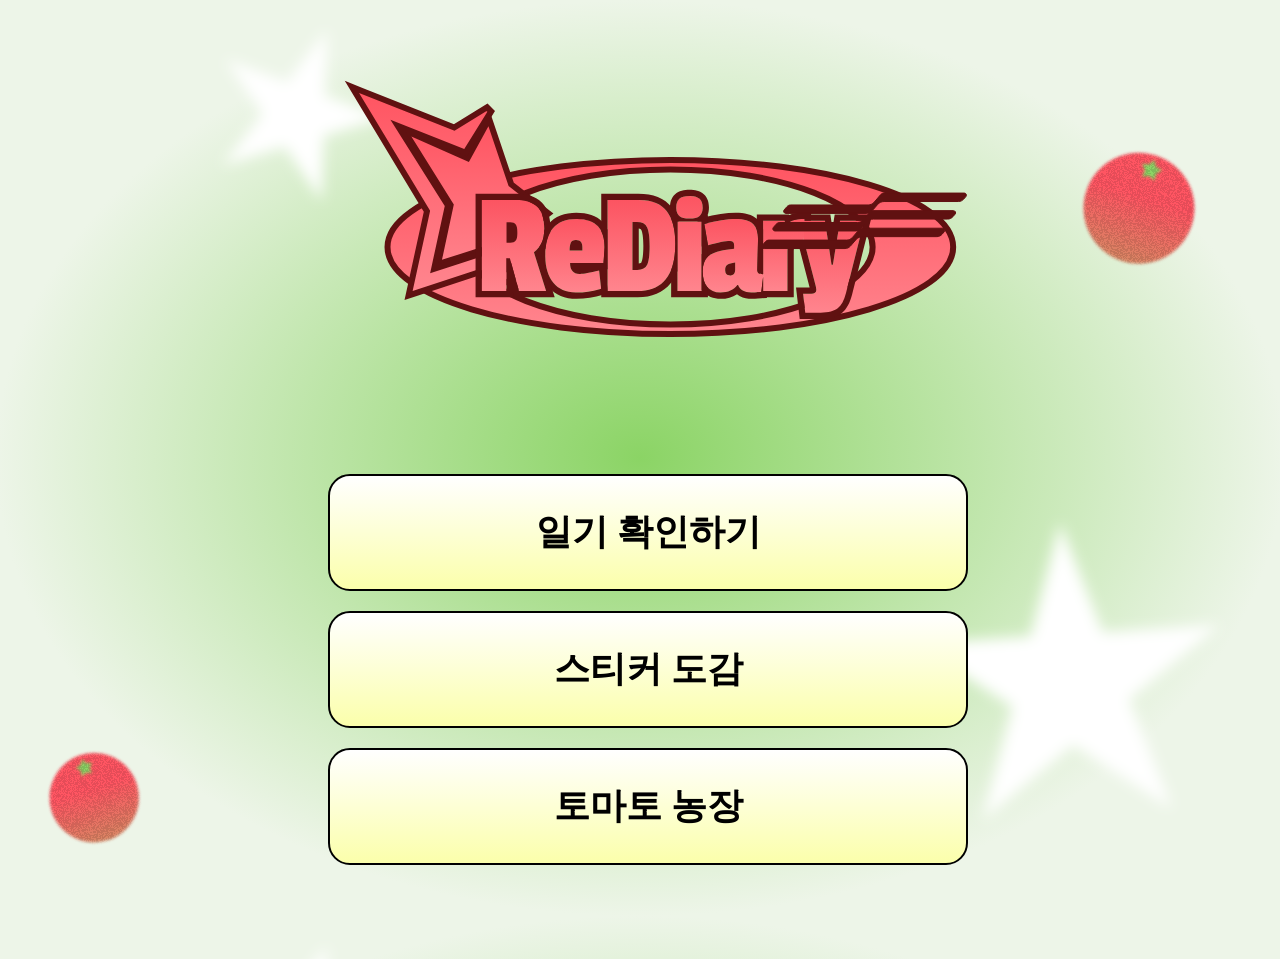
<file: index.html>
<!DOCTYPE html>
<html lang="en">
<head>
    <meta charset="UTF-8">
    <meta name="viewport" content="width=device-width, initial-scale=1.0">
    <title>Rediary</title>
    <link rel="stylesheet" href="./css/main.css">
    <link rel="shortcut icon" href="./assets/favicon.ico" type="image/x-icon">
</head>
<body>
    <div id="container">
        <div class="logo">
            <img src="./assets/logo.svg" alt="">
        </div>
        <div class="btn_area home_btn">
            <button onclick="location.href='./diary.html'">일기 확인하기</button>
            <button onclick="location.href='./sticker.html'">스티커 도감</button>
            <button onclick="location.href='./tomato.html'">토마토 농장</button>
        </div>
    </div>
</body>
</html>
</file>
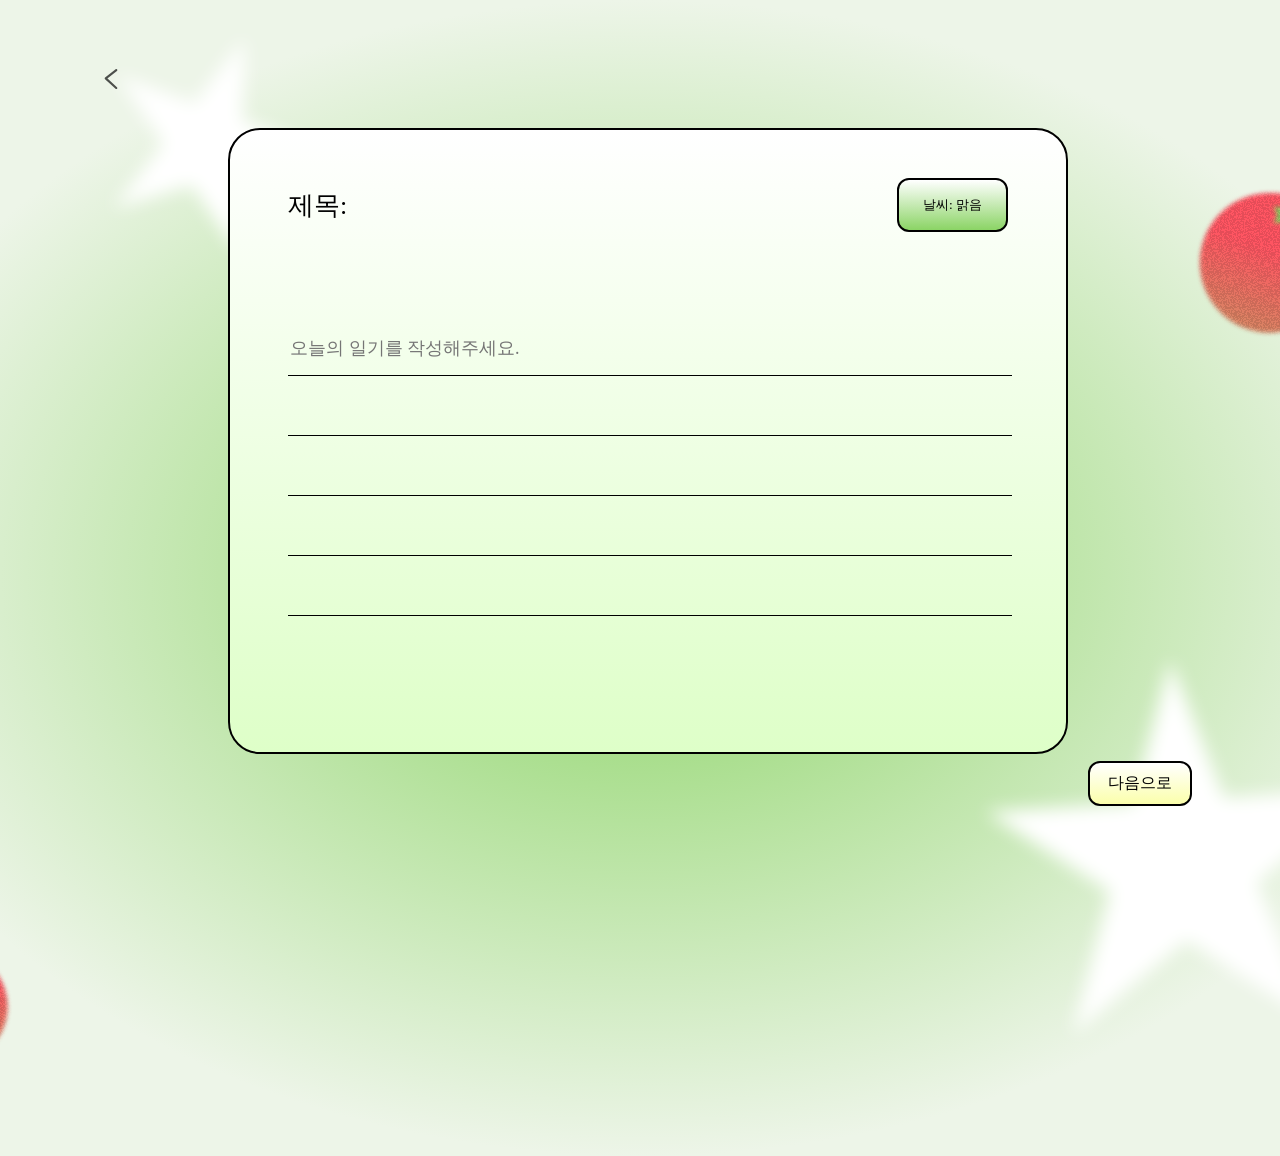
<file: diary-write.html>
<!DOCTYPE html>
<html lang="en">
<head>
    <meta charset="UTF-8">
    <meta name="viewport" content="width=device-width, initial-scale=1.0">
    <title>Rediary</title>
    <link rel="stylesheet" href="./css/main.css">
    <link rel="stylesheet" href="./css/diary.css">
    <link rel="stylesheet" href="./css/sticker.css">
    <link rel="shortcut icon" href="./assets/favicon.ico" type="image/x-icon">
</head>
<body>
    <div id="container">
        <div class="icon">
            <button onclick="history.back();">
                <svg xmlns="http://www.w3.org/2000/svg" width="24" height="38" viewBox="0 0 24 38" fill="none">
                <path d="M22 2L2 17.8276L22 36" stroke="black" stroke-opacity="0.68" stroke-width="4" stroke-linecap="round" stroke-linejoin="round"/>
                </svg>
            </button>
        </div>
        
        <form name="frm" class="main">
            <div class="diary">
                <div class="head">
                    <label for="title" class="title">제목:<input type="text" class="title" name="title" id="title"></label>
                    <input class="whether" type="button" value="날씨: 맑음">
                </div>
                <div class="contents">
                    <textarea class="lined diaryWrite" placeholder="오늘의 일기를 작성해주세요." name="contents"></textarea>
                    <div class="line">
                        
                    </div>
                </div>
                <div class="date">
                    <!--<p>2025년 07월 02일 22:05:11</p>-->
                </div>
            </div>
            <div class="btn_area">
                <input type="submit" value="다음으로" class="write">
            </div>
        </form>
    </div>

    <div id="sticker">
        <div class="glare-card">
            <div class="glare-card-inner">
                <div class="card-content">
                    <img src="./assets/sticker/clover.png" alt="" style="width: 100%; height: 100%; object-fit: contain;">
                </div>
                <div class="glare-layer"></div>
                <div class="foil-layer"></div>
            </div>
        </div>
        <div class="sticker-text">
            <h3>행운의 네잎 클로버</h3>
            <p>아무 곳이나 Tab</p>
        </div>
    </div>
    
    <script src="script.js"></script>
    <script src="glare.js"></script>
</body>
</html>
</file>
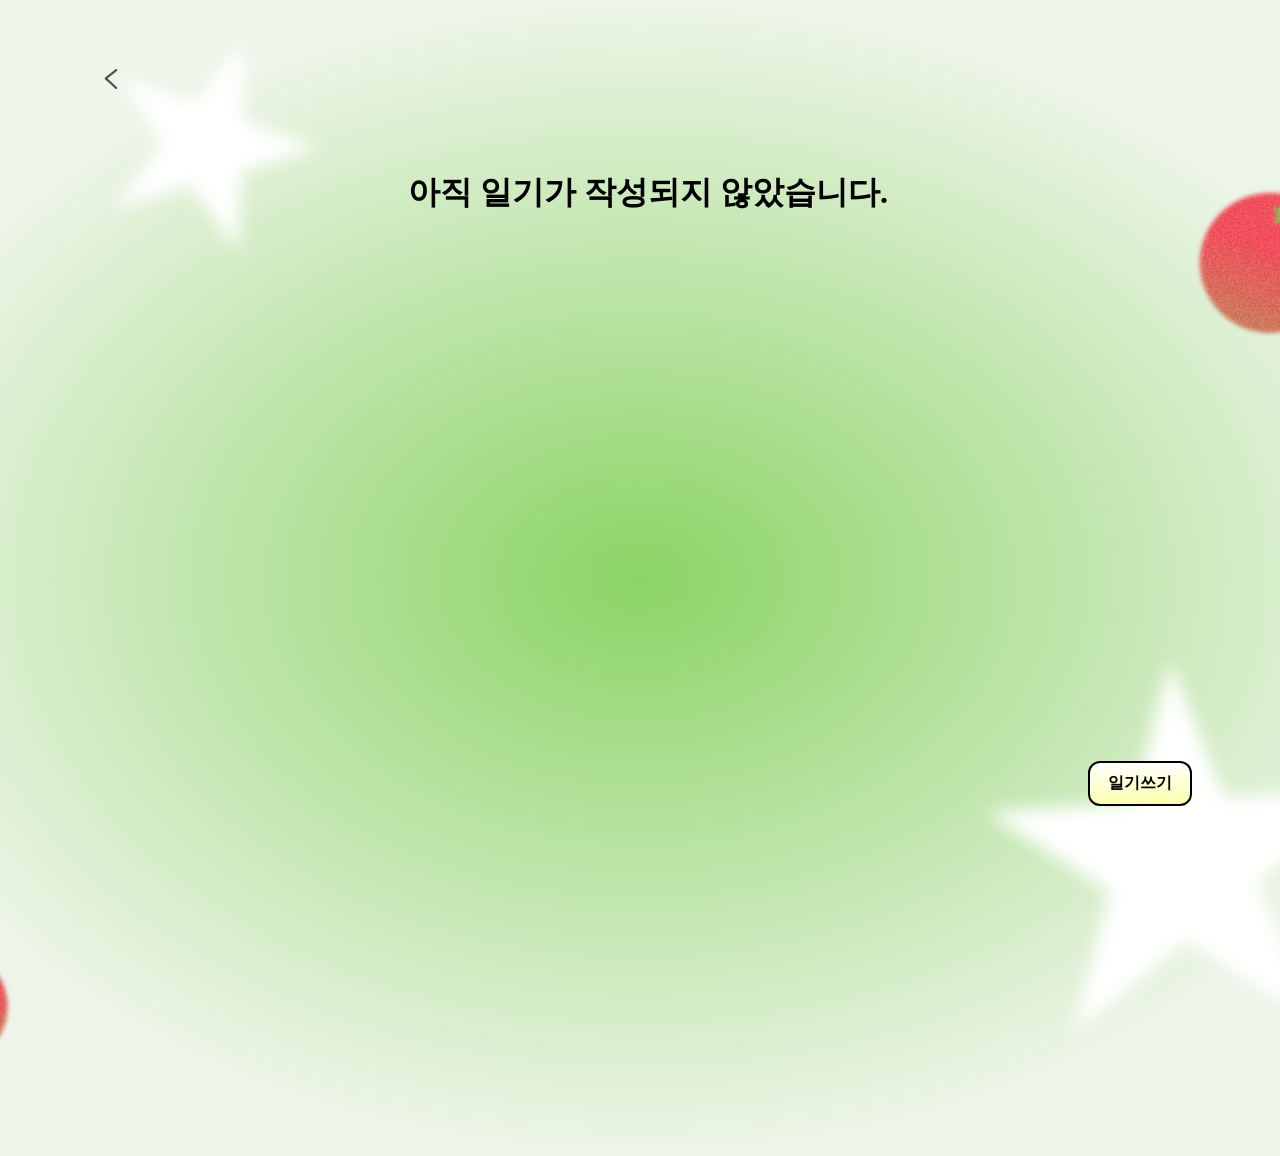
<file: diary.html>
<!DOCTYPE html>
<html lang="en">
<head>
    <meta charset="UTF-8">
    <meta name="viewport" content="width=device-width, initial-scale=1.0">
    <title>Rediary</title>
    <link rel="stylesheet" href="./css/main.css">
    <link rel="stylesheet" href="./css/diary.css">
    <link rel="shortcut icon" href="./assets/favicon.ico" type="image/x-icon">
</head>
<body>
    <div id="container">
        <div class="icon">
            <button onclick="history.back();">
                <svg xmlns="http://www.w3.org/2000/svg" width="24" height="38" viewBox="0 0 24 38" fill="none">
                <path d="M22 2L2 17.8276L22 36" stroke="black" stroke-opacity="0.68" stroke-width="4" stroke-linecap="round" stroke-linejoin="round"/>
                </svg>
            </button>
            
        </div>
        <div id="main" class="main">
        </div>
        <div class="btn_area">
            <button onclick="location.href='./diary-write.html'" class="write">일기쓰기</button>
            <!--<input type="submit" value="일기쓰기" class="write">-->
        </div>
    </div>
    <script src="diary.js"></script>
</body>
</html>
</file>
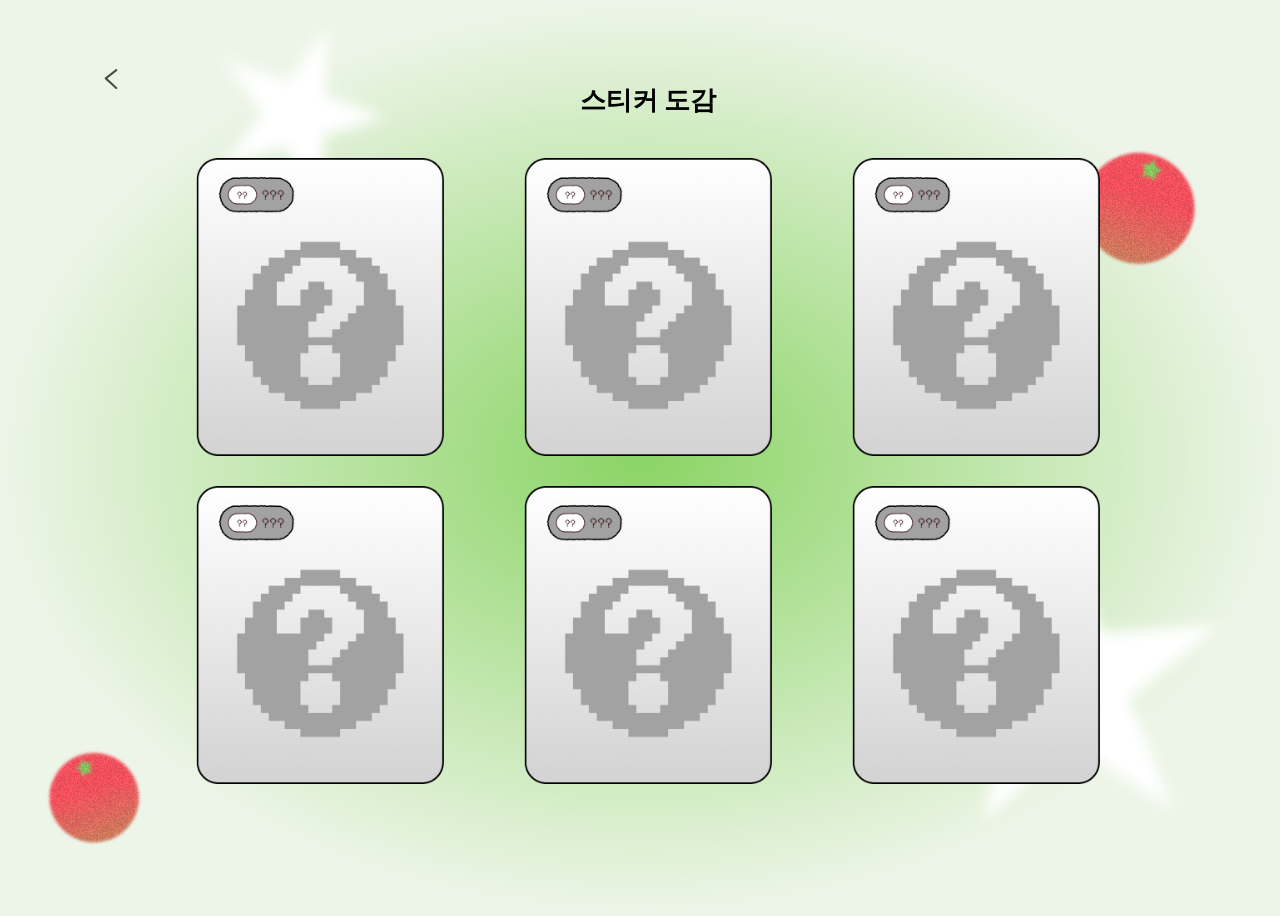
<file: sticker.html>
<!DOCTYPE html>
<html lang="en">
<head>
    <meta charset="UTF-8">
    <meta name="viewport" content="width=device-width, initial-scale=1.0">
    <title>ReDiary</title>
    <link rel="stylesheet" href="./css/main.css">
    <link rel="stylesheet" href="./css/sticker.css">
    <link rel="shortcut icon" href="./assets/favicon.ico" type="image/x-icon">

</head>
<body>
    <div id="container">
        <div class="icon">
            <button onclick="history.back();">
                <svg xmlns="http://www.w3.org/2000/svg" width="24" height="38" viewBox="0 0 24 38" fill="none">
                <path d="M22 2L2 17.8276L22 36" stroke="black" stroke-opacity="0.68" stroke-width="4" stroke-linecap="round" stroke-linejoin="round"/>
                </svg>
            </button>
        </div>
        <div id="sticker">
        <div class="glare-card">
            <div class="glare-card-inner">
                <div class="card-content">
                    <img src="./assets/sticker/clover.png" alt="" style="width: 100%; height: 100%; object-fit: contain;">
                </div>
                <div class="glare-layer"></div>
                <div class="foil-layer"></div>
            </div>
        </div>
        <div class="sticker-text">
            <h3>행운의 네잎 클로버</h3>
            <p>아무 곳이나 Tab</p>
        </div>
    </div>

        <div id="sticker_main">
            
            <h4>스티커 도감</h4>
            <div id="stickers" class="stickers">
                
            </div>
        </div>
    </div>
    <script src="./sticker.js"></script>
    <script src="./glare.js"></script>
</body>
</html>
</file>
<file: css/main.css>
* {
    text-decoration-line: none;
}
button {
    background: none;
    border: none;

    align-self: stretch;
    background: linear-gradient(0deg, #FBFFAB 0%, #FFF 100%);
    border: 2px solid #000;
    border-radius: 22px;
    color: #000;
    text-align: center;
    font-family: "PF Stardust ExtraBold";
    
    font-style: normal;
    font-weight: 800;
    line-height: normal;
}
button :hover {
    cursor: pointer;
}
body{
    background-image: url(../assets/background.svg);
    background-position: center;
    background-size: cover;
    width: 100vw;
    height: 100vh;
}
#container {
    width: 100%;
    margin: 0;
    display: flex;
    flex-direction: column;
    align-items: center;
    justify-items: center;
}
.icon {
    position: fixed; 
    top: 68px;
    left: 88px;
    z-index: 10;
}
.icon button {
    background: none;
    border: none;
    cursor: pointer;
}
.icon svg{
    width: 34px;
    height: 20px;
}
.logo {
    width: 607.86px;
    height: 240px;
    margin: 8vh 0 154px 0;
}
.btn_area{
    display: flex;
    width: 100%;
    padding: 0px 320px;
    flex-direction: column;
    align-items: flex-start;
    gap: 20px;
    align-self: stretch;
    margin-bottom: 94px;
    box-sizing: border-box;
}

.home_btn button {
    display: flex;
    padding: 32px 0px;
    justify-content: center;
    align-items: center;
    gap: 10px;
    align-self: stretch;
    font-size: 36px;
}

.btn_area :hover {
    position: relative;
}
.btn_area :hover::after {
    content: "";
    position: absolute;
    top: 0; left: 0;
    width: 100%; height: 100%;
    background: rgba(0, 0, 0, 0.08);
}
</file>
<file: css/diary.css>
body {
    padding: 120px 0; 
}
#container{
    width: 100%;
}

/* main 영역 */
.main{
    width: 720px;
    margin: 0 auto;
    display: flex;
    flex-direction: column;
    align-items: center;
    gap: 56px;
    margin-bottom: 15vh;
}

h4 {
    color: #000;
    font-family: "PF Stardust ExtraBold";
    font-size: 32px;
    font-style: normal;
    font-weight: 800;
    line-height: normal;
}

.diary {
    width: 100%;
    min-height: 522px;
    display: flex;
    flex-direction: column;
    justify-content: space-between;
    border-radius: 32px;
    background: linear-gradient(to bottom, #fff, #DEFFC8);
    border: 2px solid #000;
    padding: 48px 58px 52px 58px;
    font-family: "PF Stardust Bold";
}

.diary .head{
    display: flex;
    flex-direction: row;
    justify-content: space-between;
    align-items: center;
}

.head .title {
    font-family: "PF Stardust ExtraBold";
    font-size: 26px;
    margin: 0;
}
.head input{
    border: none;
    background: none;
}
.head input:focus{
    outline: none;
}
.head input[type="button"] {
    display: flex;
    padding: 16px 24px;
    justify-content: center;
    align-items: center;
    gap: 10px;
    border-radius: 12px;
    background: linear-gradient(180deg, #FFF 0%, #8BD465 100%);
    border: 2px solid #000;
    font-family: "PF Stardust Bold";
    cursor: pointer;
}

.diary .contents {
    width: 100%;
    height: 300px;
}
.diary .contents textarea {
    width: 100%;
    height: 100%;
    border: none;
    background-color: transparent; 
    resize: none;
    font-family: "PF Stardust Bold";
    font-size: 18px;
    overflow: auto;
}

.diary .contents textarea:focus {
    outline: none;
}

.lined {
    background-image: linear-gradient(to bottom, transparent 59px, #000 1px);
    background-size: 100% 60px;
    line-height: 60px;
    background-attachment: local;
}

.diary .date {
    width: 100%;
    display: flex;
    flex-direction: row-reverse;
}

/* 일기쓰기/다음으로 버튼 */
.btn_area {
    position: fixed;
    bottom: 0px;
    right: 88px;
    width: auto;
    padding: 0; 
    display: block; 
    z-index: 10; 
}

.btn_area input, .btn_area button {
    width: fit-content;
    display: inline-flex;
    padding: 10px 18px;
    justify-content: center;
    align-items: center;
    gap: 10px;
    color: #000;
    font-family: "PF Stardust ExtraBold";
    font-size: 16px;
    background: linear-gradient(0deg, #FBFFAB 0%, #FFF 100%);
    border: 2px solid #000;
    border-radius: 12px;
    cursor: pointer;
    text-decoration: none; 
}

#sticker {
    position: fixed; 
    top: 0;
    left: 0;
    width: 100vw;
    height: 100vh;
    z-index: 99;
    flex-shrink: 0;
    background: rgba(0, 0, 0, 0.40);
    backdrop-filter: blur(2px);
    display: flex;
    flex-direction: column;
    justify-content: center;
    align-items: center;
    gap: 28px;

    color: #fff;
    font-family: "PF Stardust";
    display: none;
}
#sticker h3 {
    color: #fff;
    font-family: "PF Stardust ExtraBold";
}
#sticker :hover{
    cursor: pointer;
}

.sticker-text {
    text-align: center;
    color: white;
    margin-top: 20px; 
}

.sticker-text h3 {
    font-family: "PF Stardust ExtraBold";
    font-size: 24px;
    margin: 0 0 10px 0;
}

.sticker-text p {
    font-family: "PF Stardust";
    font-size: 16px;
    margin: 0;
}
</file>
<file: css/sticker.css>
.glare-card {
    --m-x: 50%;
    --m-y: 50%;
    --r-x: 0deg;
    --r-y: 0deg;
    --bg-x: 50%;
    --bg-y: 50%;
    --duration: 300ms;
    --foil-size: 100%;
    --opacity: 0;
    --radius: 24px; /* 반지름 조정 */
    --easing: ease;
    --transition: var(--duration) var(--easing);
    
    position: relative;
    isolation: isolate;
    contain: layout style;
    perspective: 600px;
    transition: transform var(--duration) var(--easing);
    will-change: transform;
    width: 250px; /* 크기 조정 */
    aspect-ratio: 1/1; /* 정사각형 비율 */
}

.glare-card-inner {
    height: 100%;
    display: grid;
    will-change: transform;
    transform-origin: center;
    transition: transform var(--duration) var(--easing);
    transform: rotateY(var(--r-x)) rotateX(var(--r-y));
    border-radius: var(--radius);
    overflow: hidden;
}

.glare-card-inner:hover {
    --opacity: 0.6;
    --duration: 200ms;
    --easing: linear;
    filter: none;
}

.card-content {
    width: 100%;
    height: 100%;
    display: grid;
    grid-area: 1/1;
    clip-path: inset(0 0 0 0 round var(--radius));
    /* 배경 제거 */
    padding: 0; /* 패딩 제거 */
    box-sizing: border-box;
    display: flex;
    justify-content: center;
    align-items: center;
}

.glare-layer {
    width: 100%;
    height: 100%;
    display: grid;
    grid-area: 1/1;
    mix-blend-mode: soft-light;
    clip-path: inset(0 0 1px 0 round var(--radius));
    opacity: var(--opacity);
    transition: opacity var(--duration) var(--easing);
    will-change: background;
    background: radial-gradient(
        farthest-corner circle at var(--m-x) var(--m-y),
        rgba(255,255,255,0.8) 10%,
        rgba(255,255,255,0.65) 20%,
        rgba(255,255,255,0) 90%
    );
}

.foil-layer {
    width: 100%;
    height: 100%;
    display: grid;
    grid-area: 1/1;
    mix-blend-mode: color-dodge;
    opacity: var(--opacity);
    will-change: background;
    transition: opacity var(--duration) var(--easing);
    clip-path: inset(0 0 1px 0 round var(--radius));
    background-blend-mode: hue, hue, hue, overlay;
    position: relative;
}

.foil-layer::after {
    content: '';
    position: absolute;
    top: 0;
    left: 0;
    right: 0;
    bottom: 0;
    mix-blend-mode: exclusion;
    background-size: var(--foil-size), 200% 400%, 800%, 200%;
    background-position: center, 0% var(--bg-y), calc(var(--bg-x) * -1) calc(var(--bg-y) * -1), var(--bg-x) var(--bg-y);
    background-blend-mode: soft-light, hue, hard-light;
}

.card-title {
    font-size: 2rem;
    font-weight: bold;
    margin-bottom: 16px;
    background: linear-gradient(135deg, #667eea 0%, #764ba2 100%);
    -webkit-background-clip: text;
    -webkit-text-fill-color: transparent;
    background-clip: text;
}

.card-description {
    font-size: 1.1rem;
    line-height: 1.6;
    opacity: 0.9;
}

#sticker_main {
    max-width: 960px; 
    margin: 0 auto; 
    padding: 40px;
    text-align: center;
}

h4 {
    font-family: "PF Stardust ExtraBold";
    font-size: 26px;
    margin-bottom: 40px;
}

.stickers {
    display: grid;
    grid-template-columns: repeat(3, 1fr);
    gap: 30px; 
    justify-items: center;
}

.stickers img {
    width: 100%;
    max-width: 300px;
    height: auto;
    aspect-ratio: 1/1;
    object-fit: contain;
    transition: transform 0.3s ease;
}
.stickers img:hover{
    transform: scale(1.1);
}


#sticker {
    position: fixed; /* 뷰포트 기준 고정 */
    top: 0;
    left: 0;
    width: 100vw;
    height: 100vh;
    z-index: 99;
    flex-shrink: 0;
    background: rgba(0, 0, 0, 0.40);
    backdrop-filter: blur(2px);
    display: flex;
    flex-direction: column;
    justify-content: center;
    align-items: center;
    gap: 28px;

    color: #fff;
    font-family: "PF Stardust";
    display: none;
}
#sticker h3 {
    color: #fff;
    font-family: "PF Stardust ExtraBold";
}
#sticker :hover{
    cursor: pointer;
}
#sticker .card-content {
    width: 100%; 
    height: 100%; 
    object-fit: contain;
}

.sticker-text {
    text-align: center;
    color: white;
    margin-top: 20px;
}

.sticker-text h3 {
    font-family: "PF Stardust ExtraBold";
    font-size: 24px;
    margin: 0 0 10px 0;
}

.sticker-text p {
    font-family: "PF Stardust";
    font-size: 16px;
    margin: 0;
}
</file>
